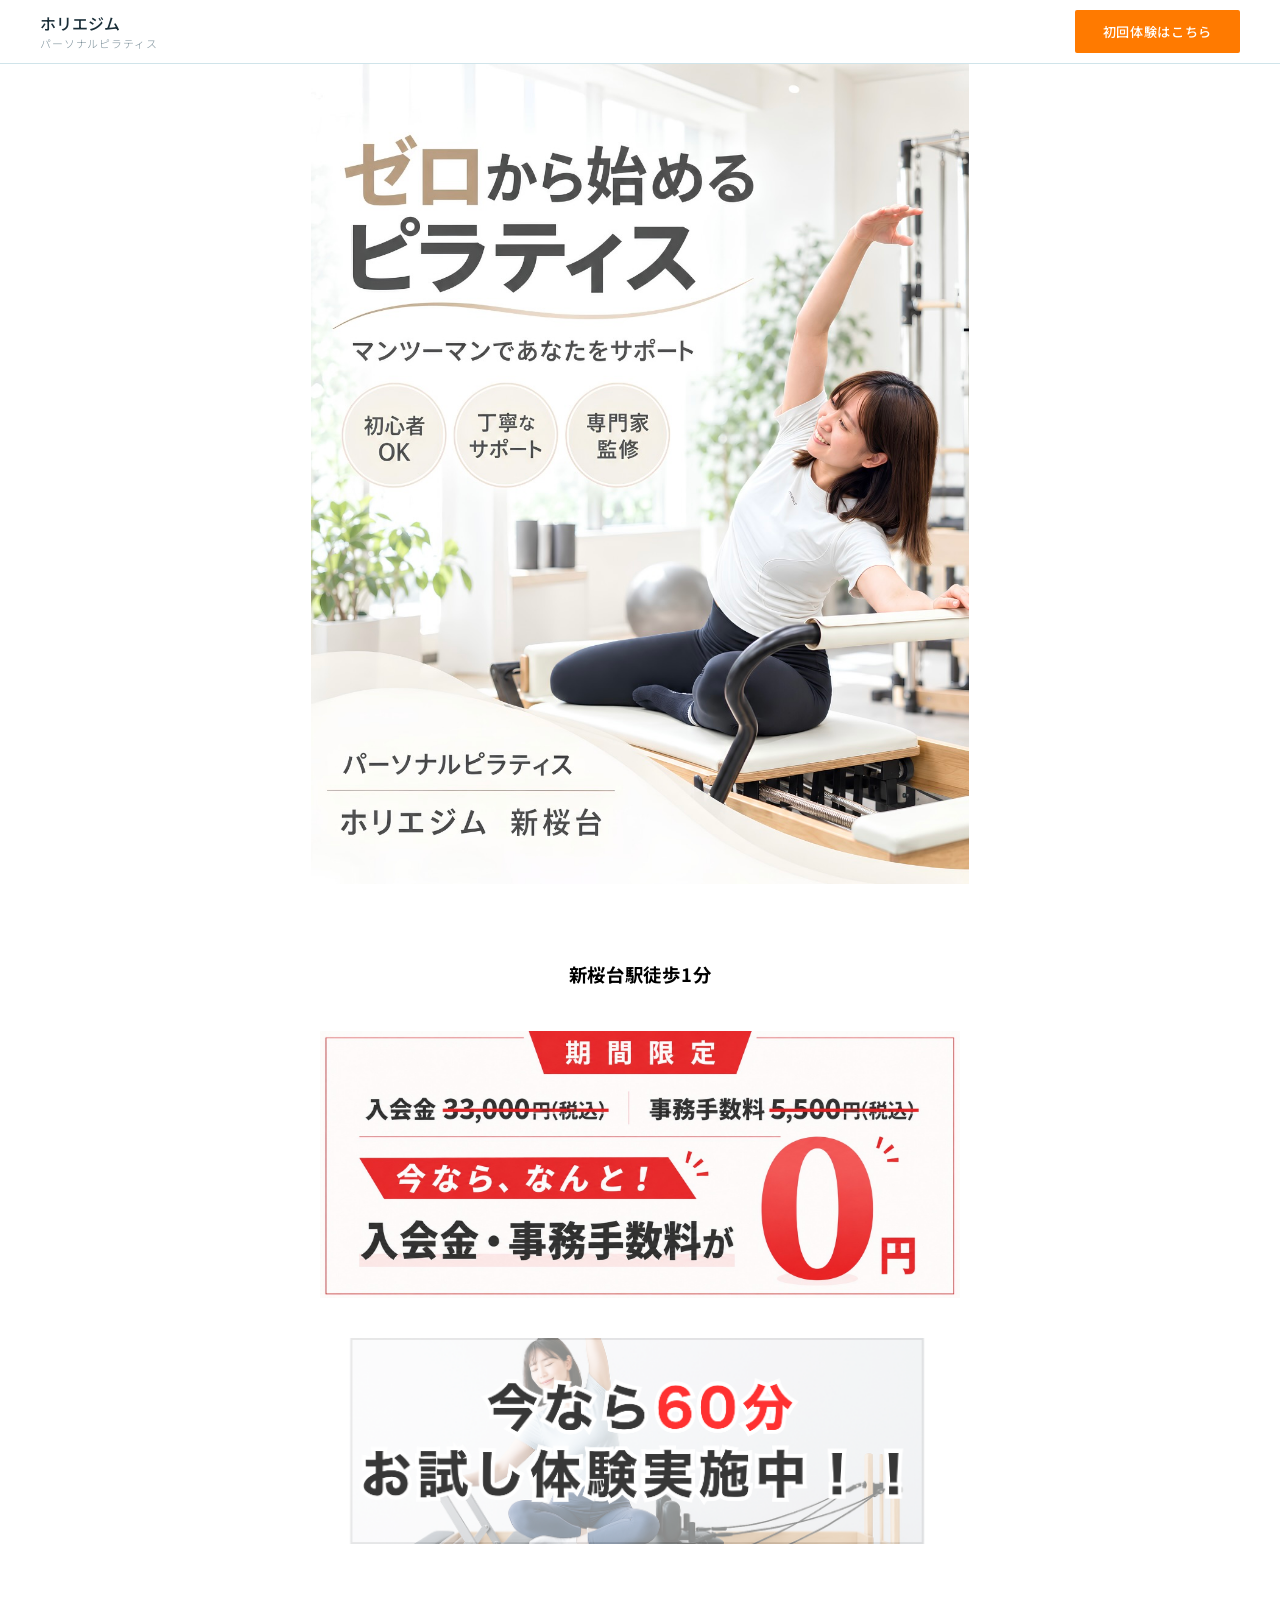
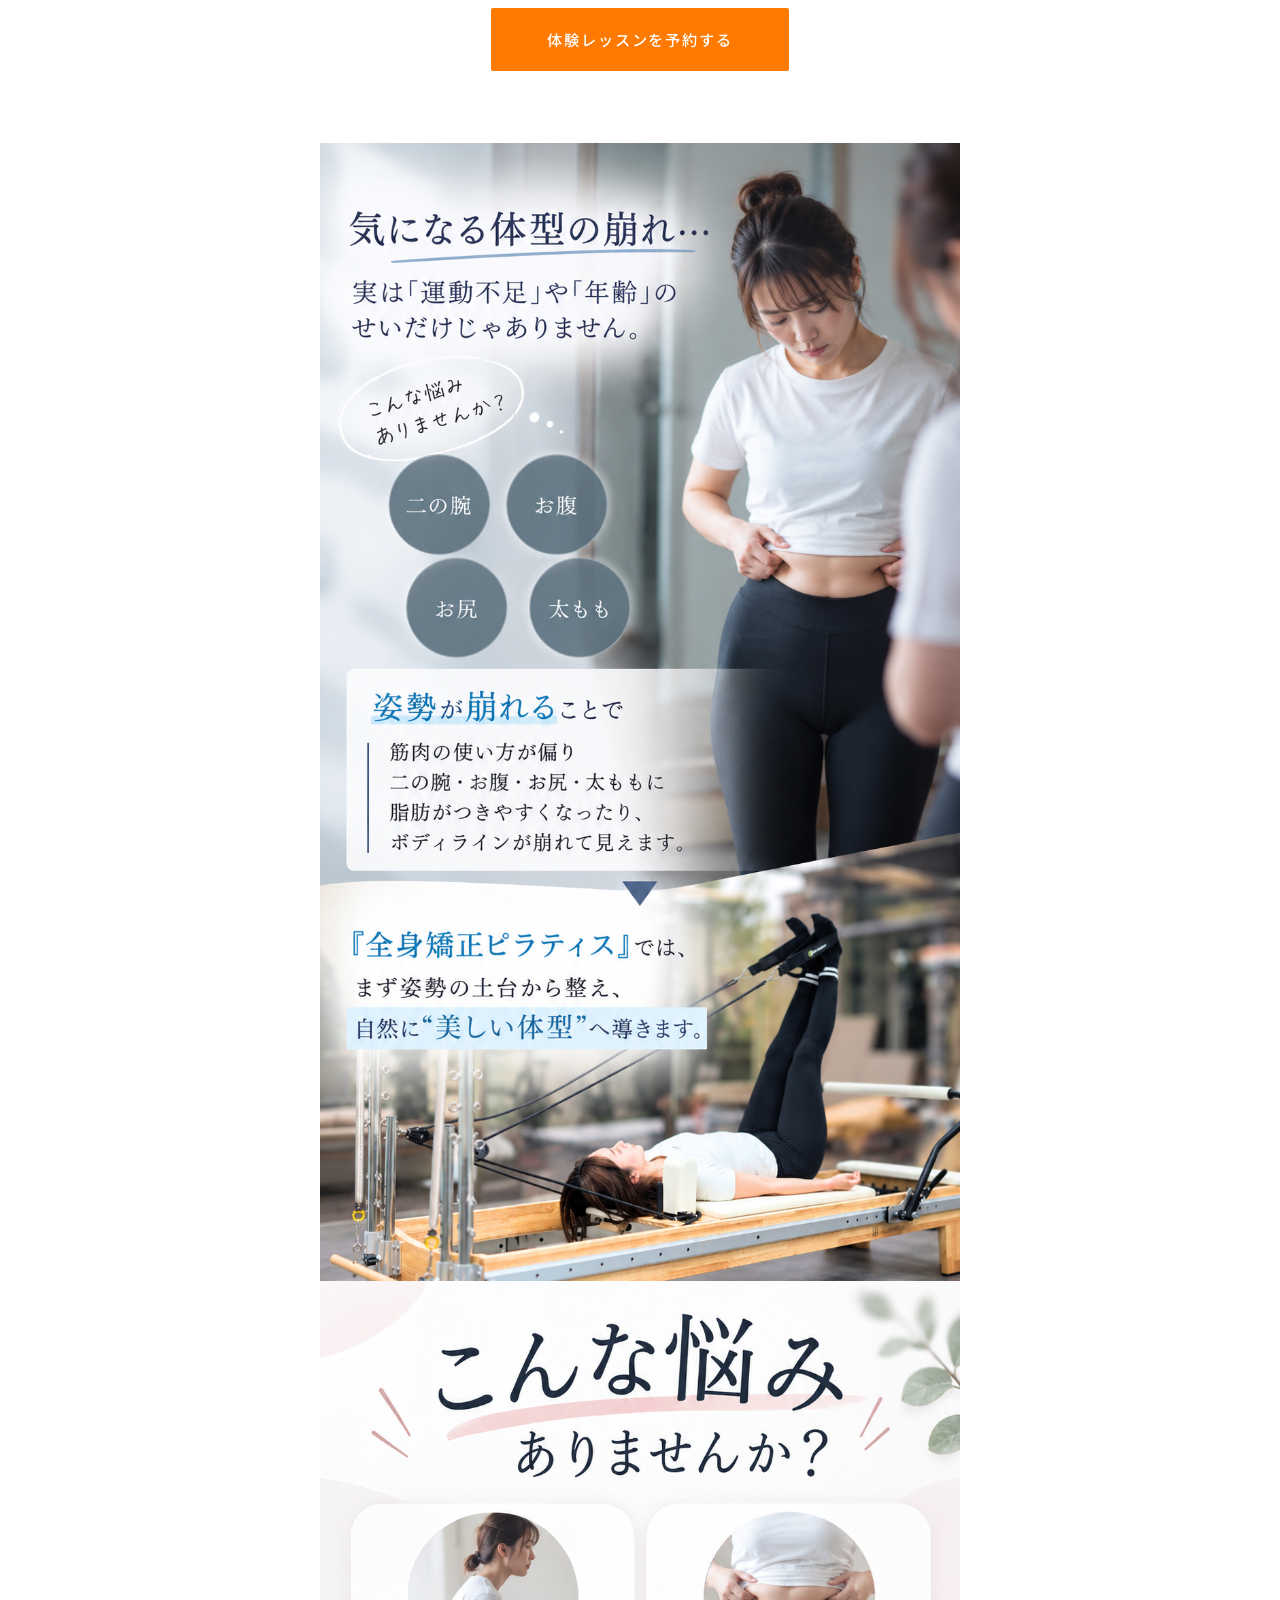
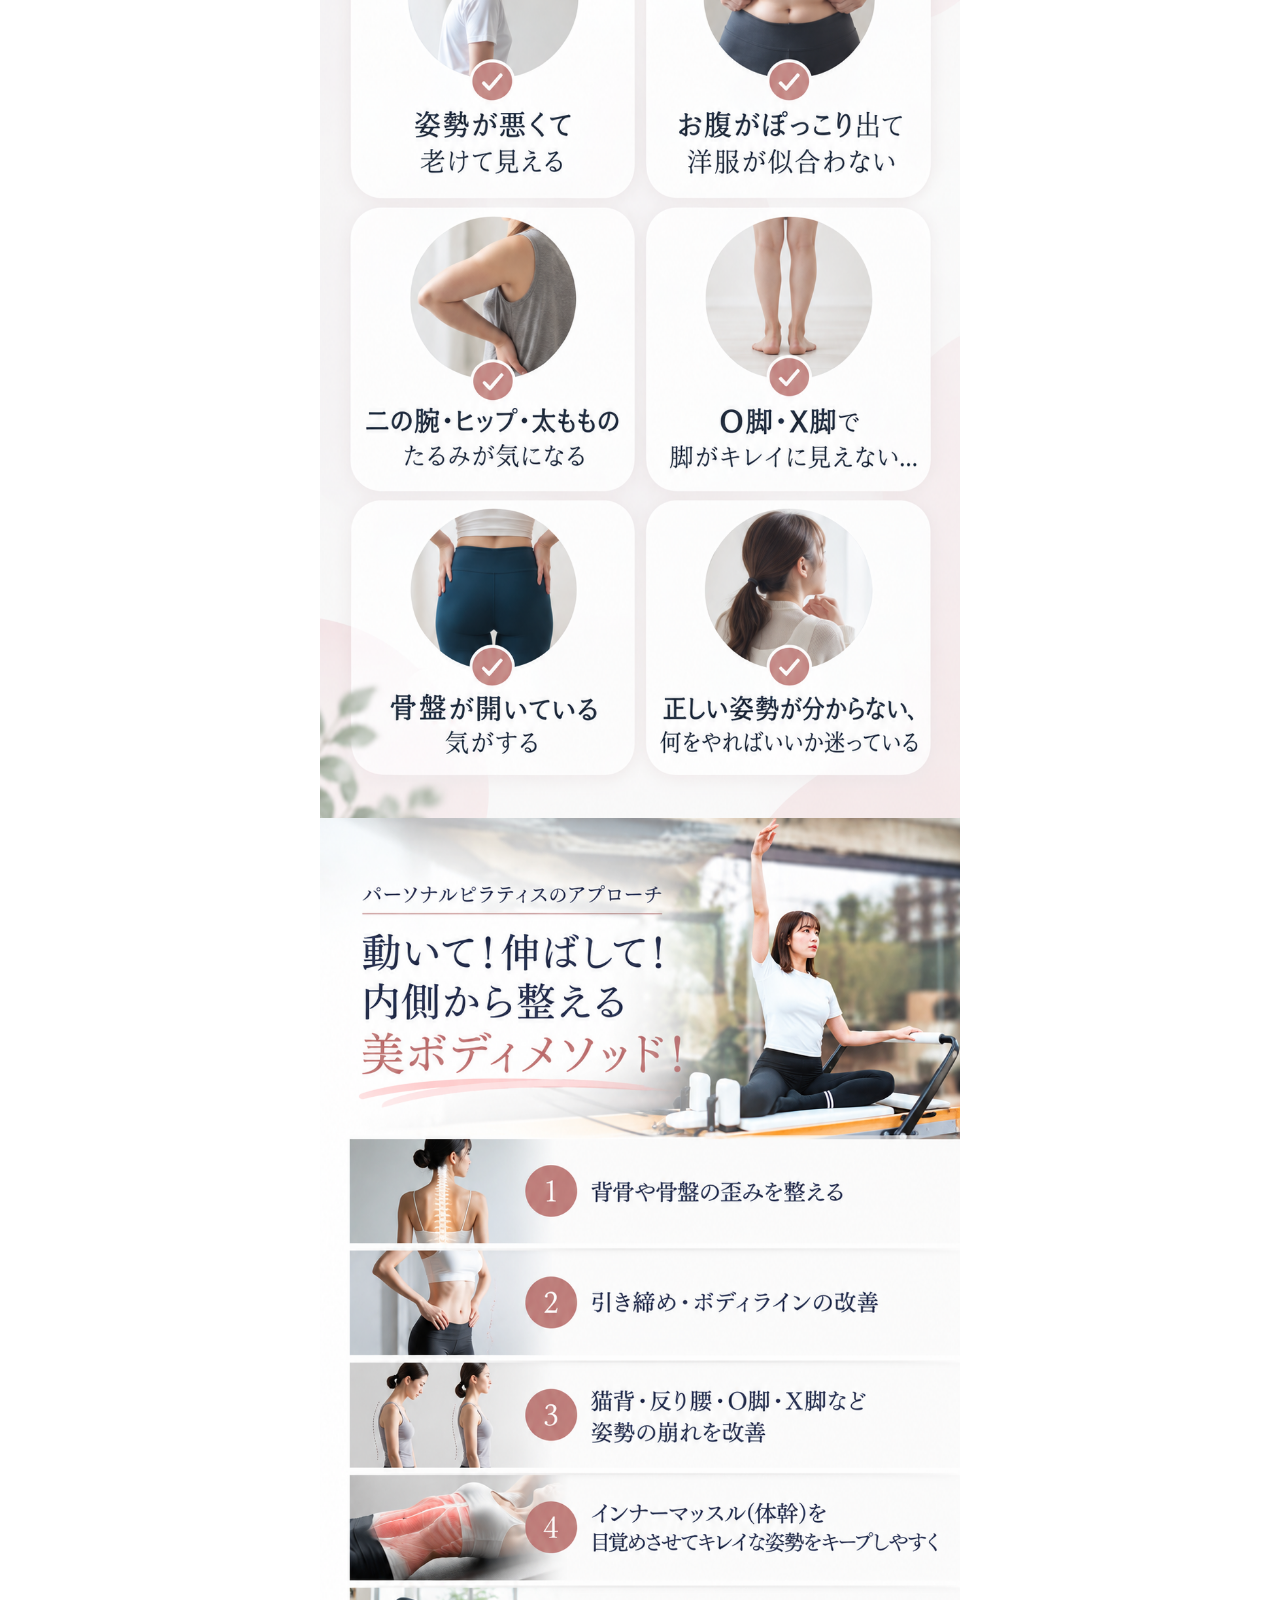
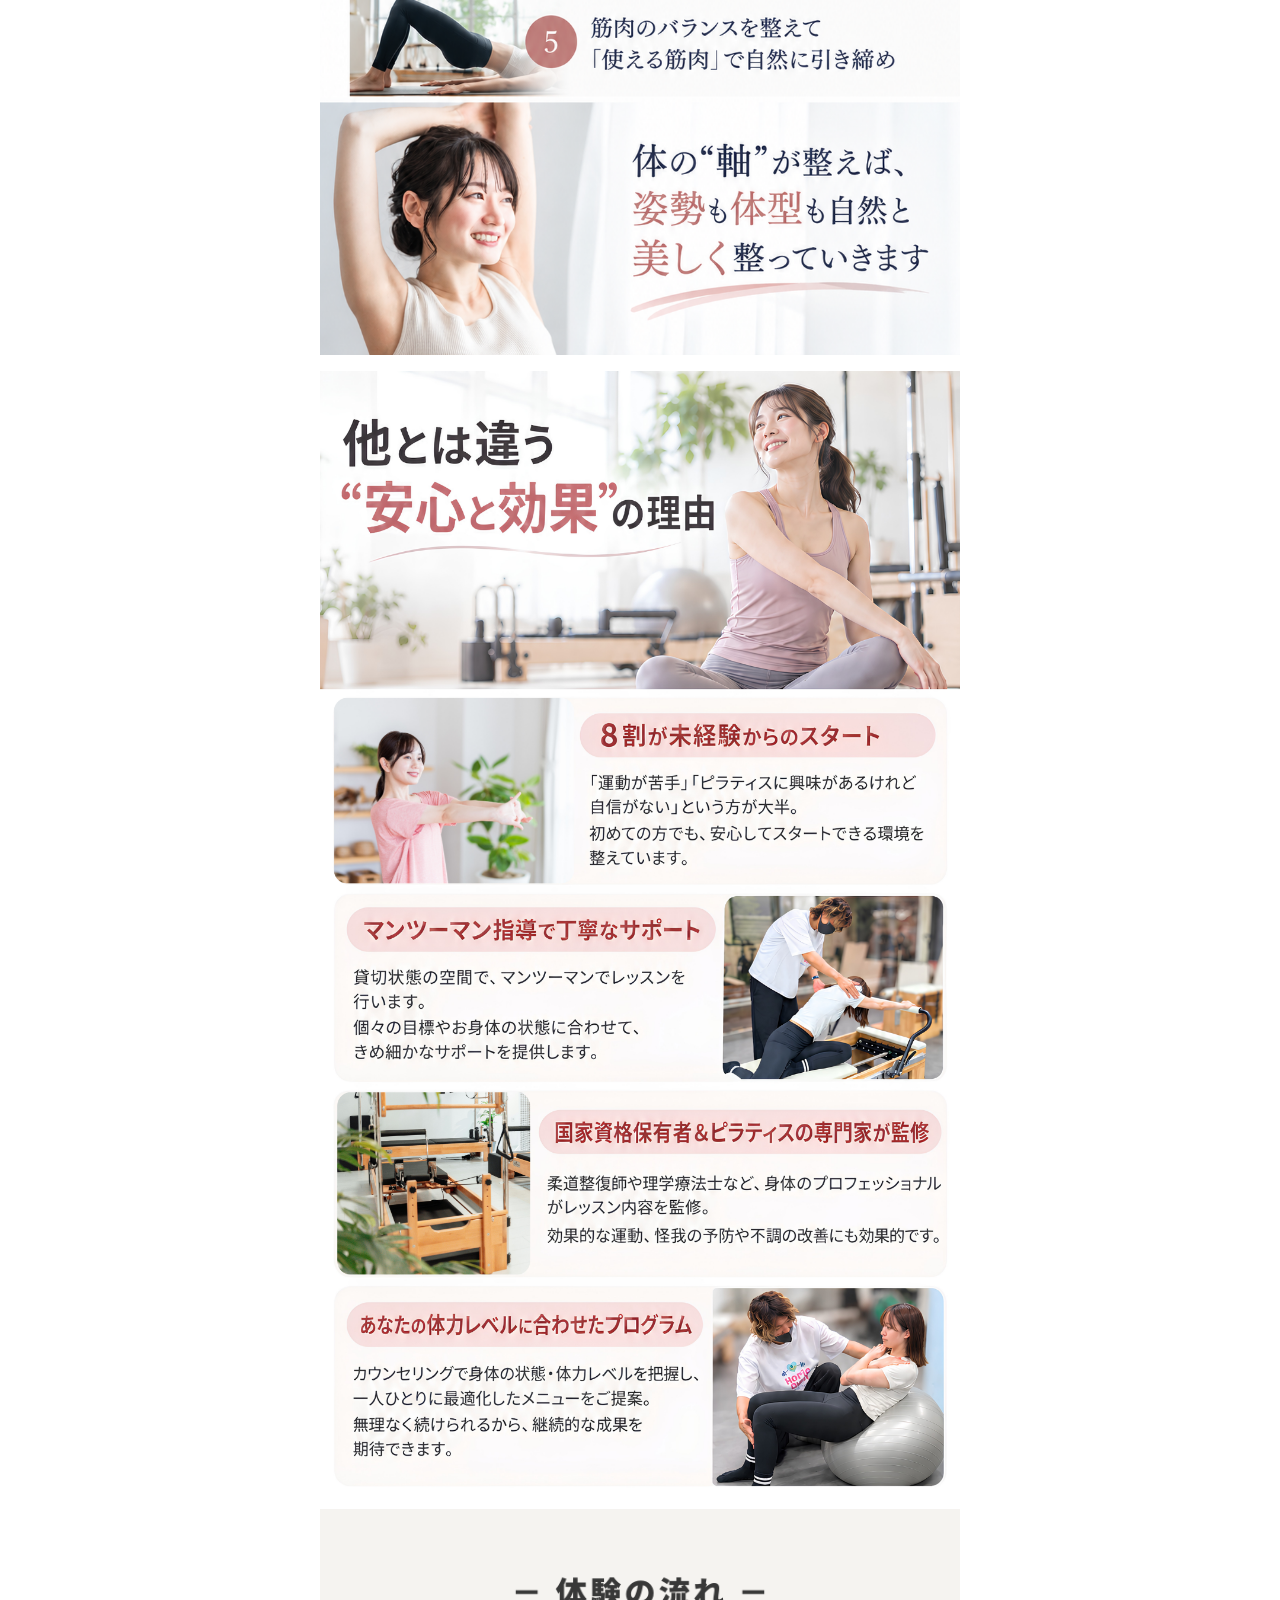
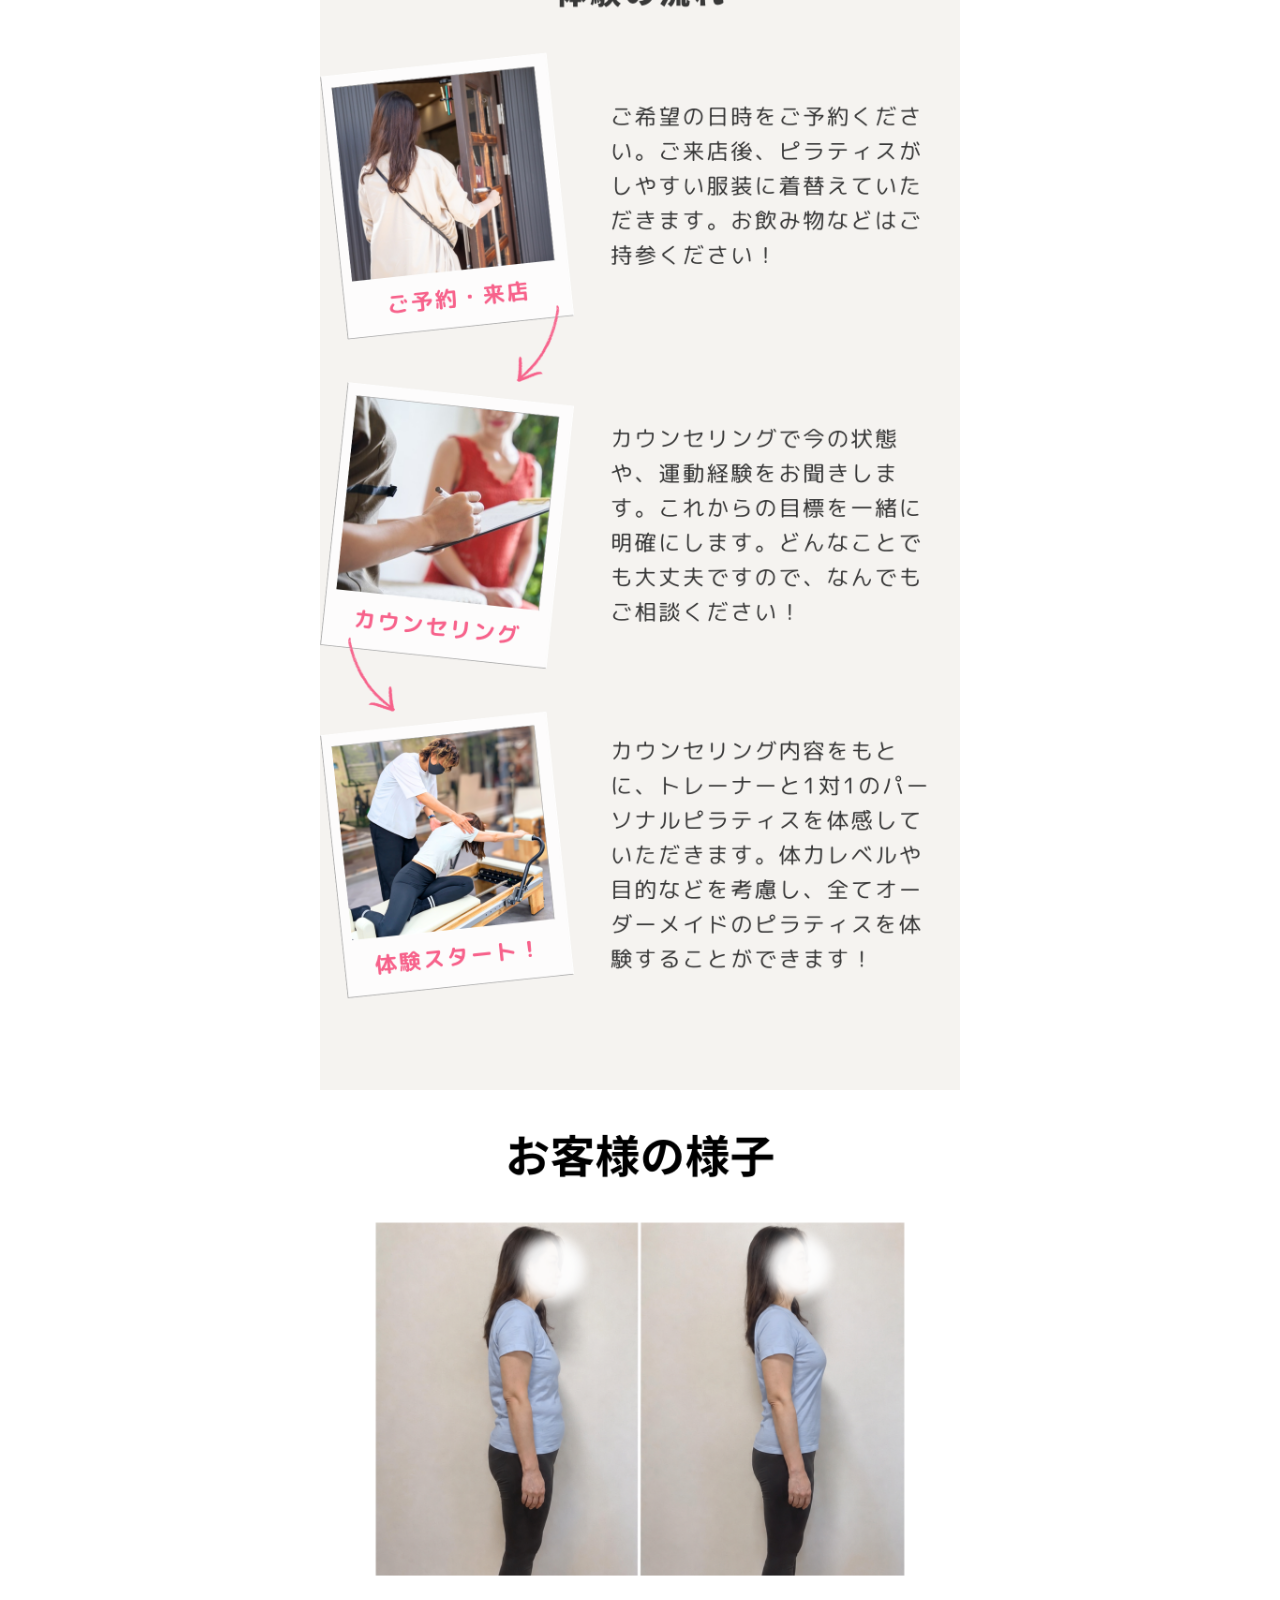
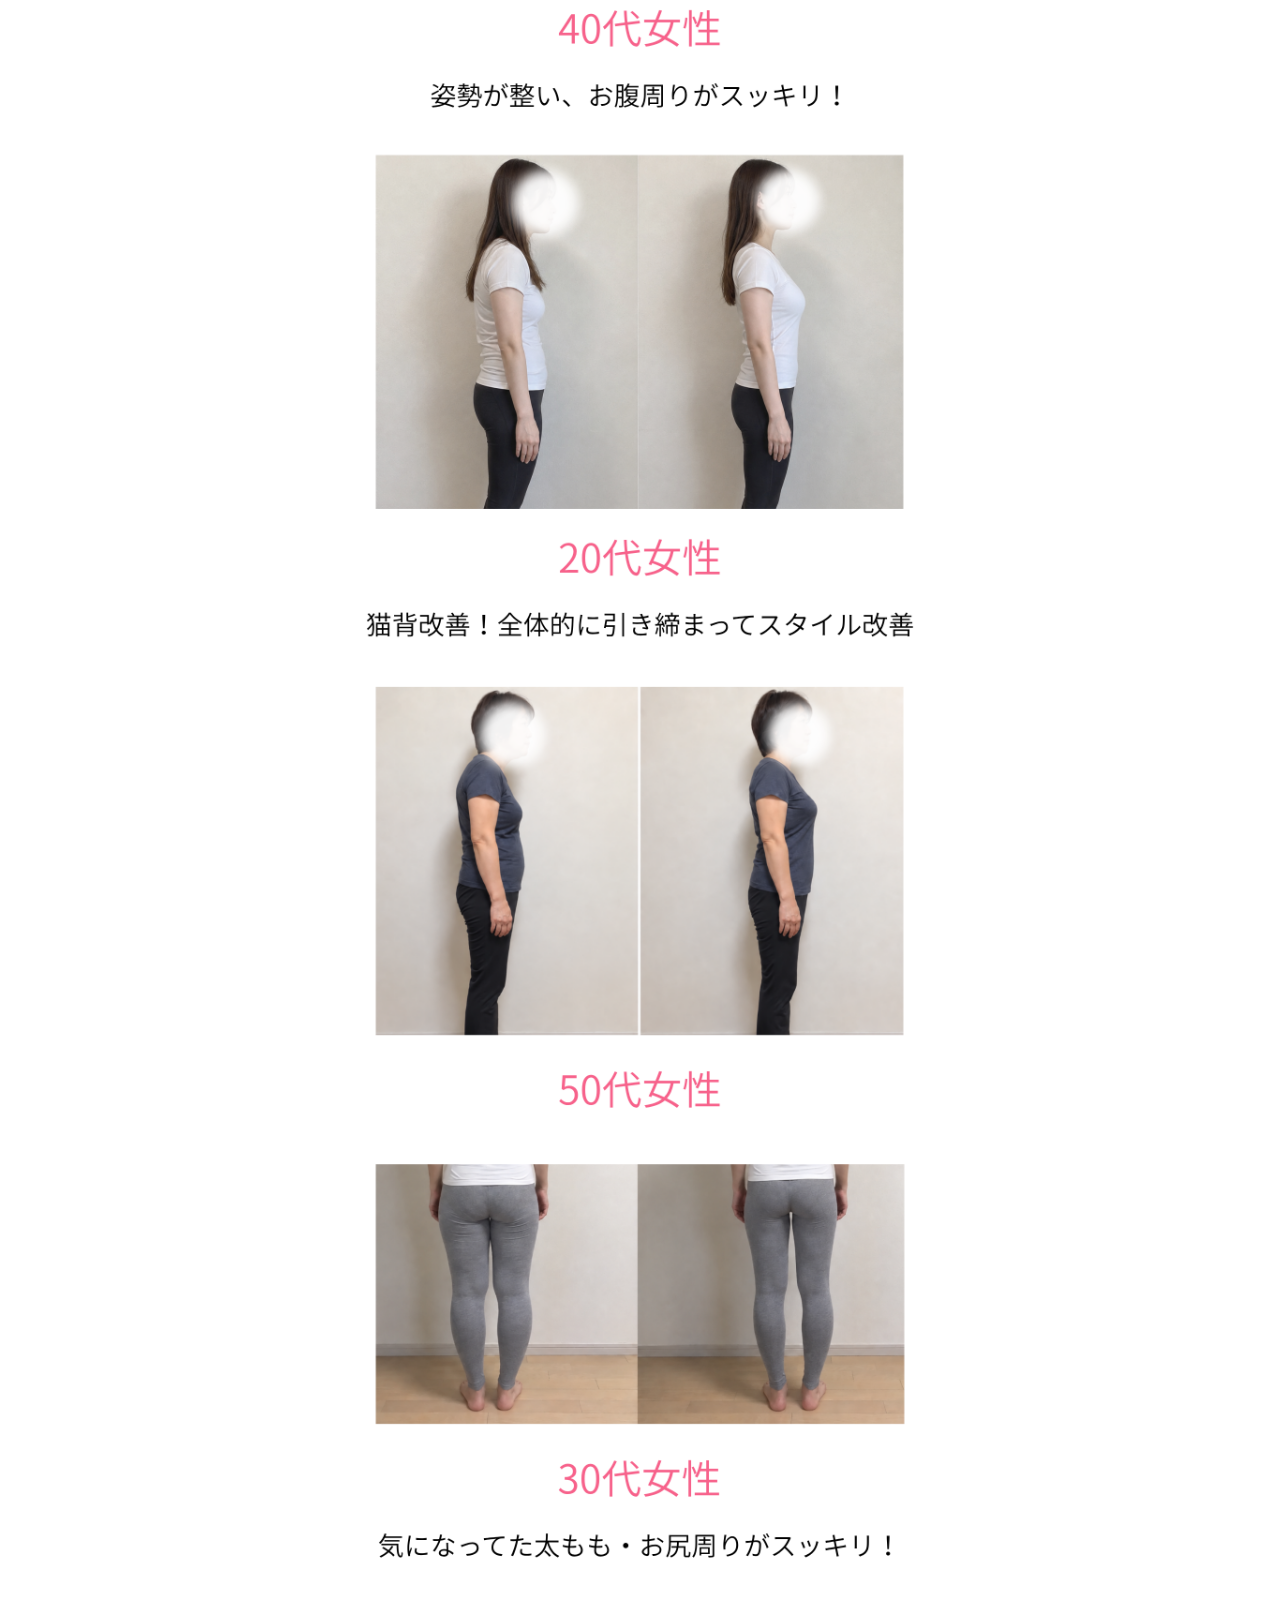
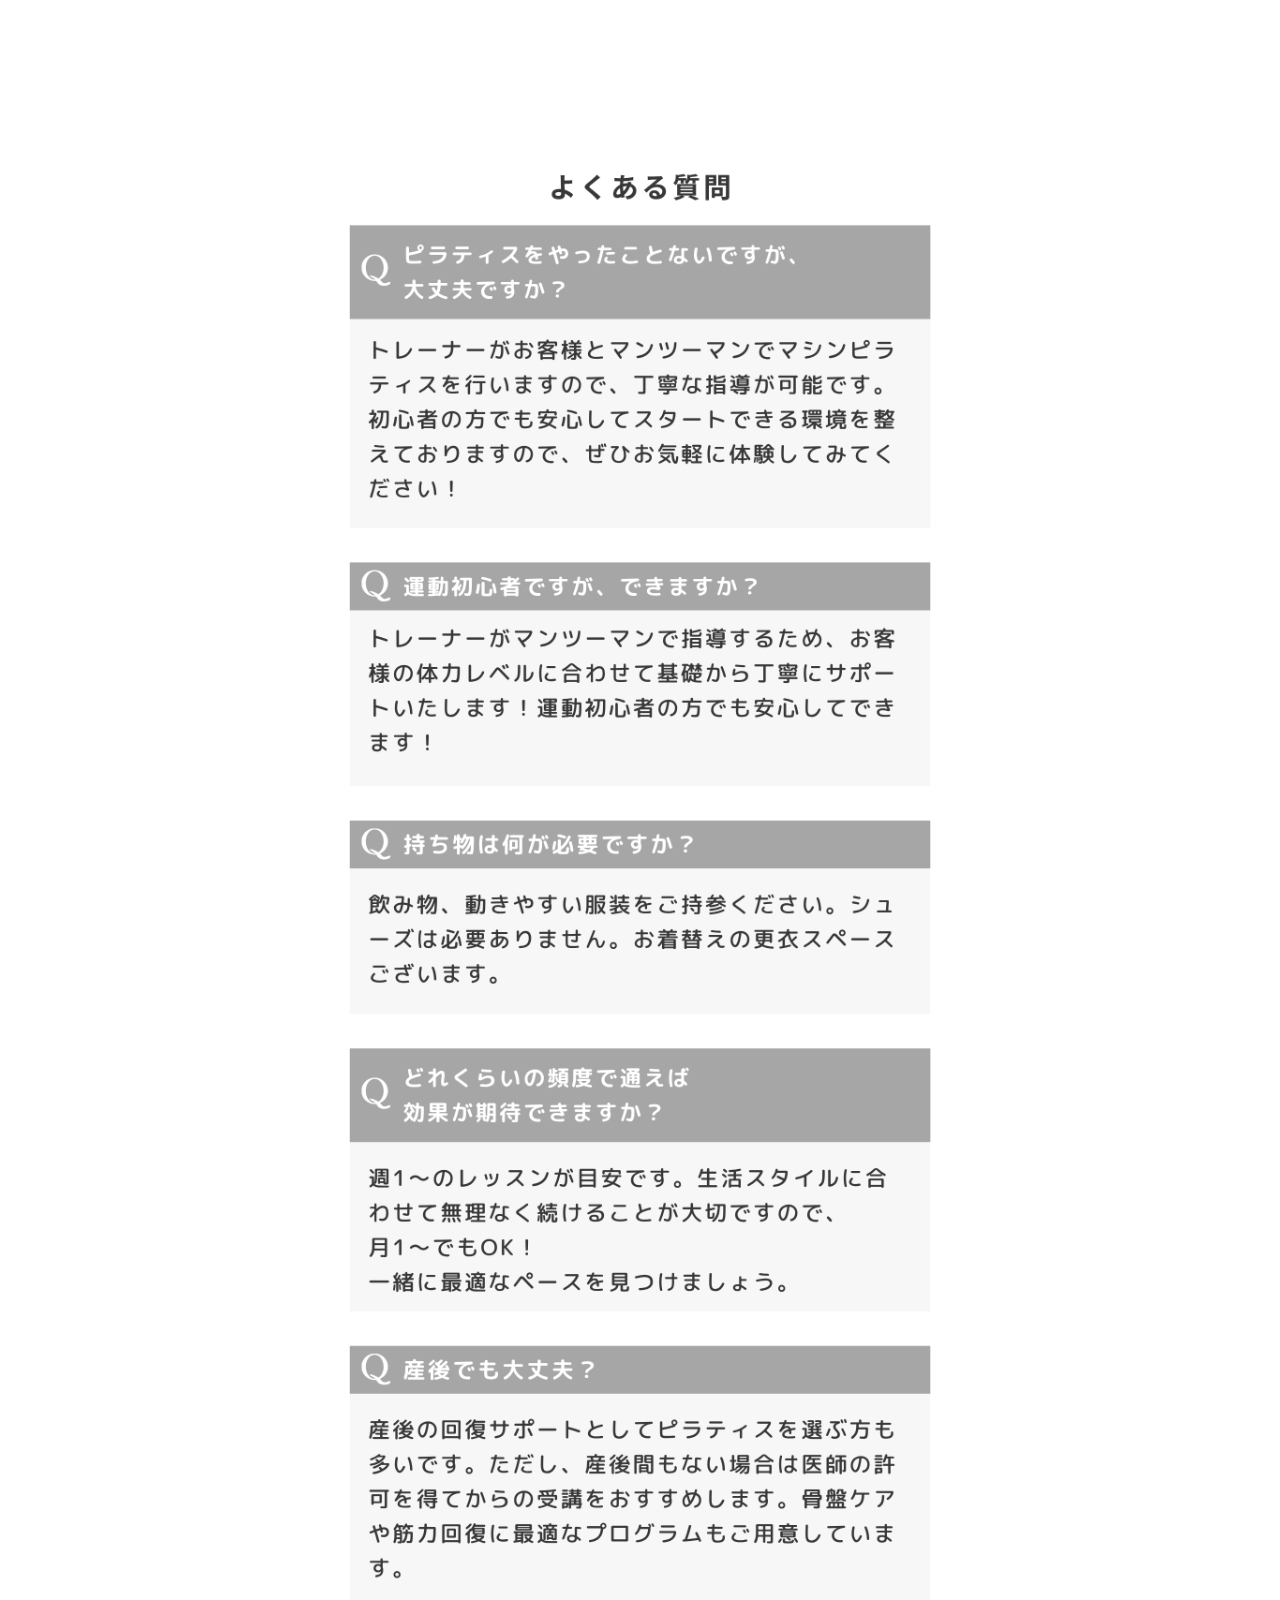
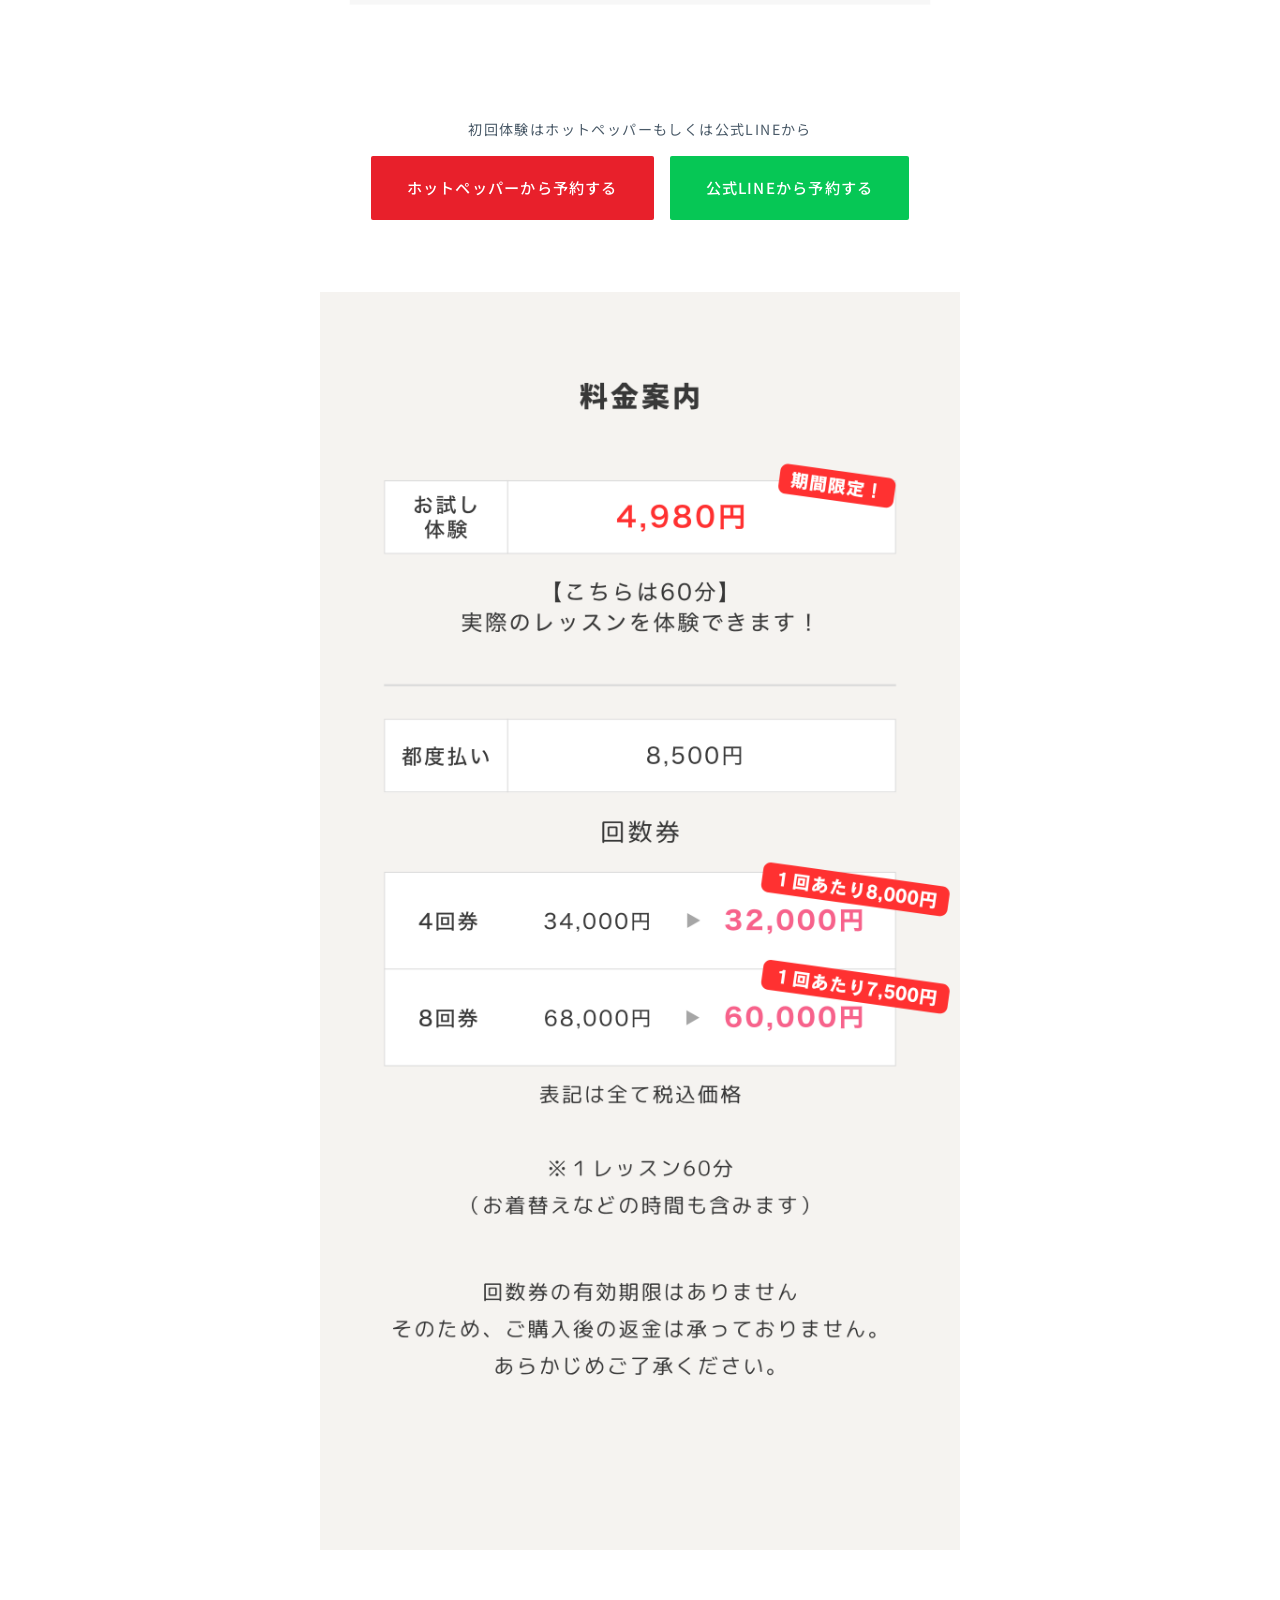
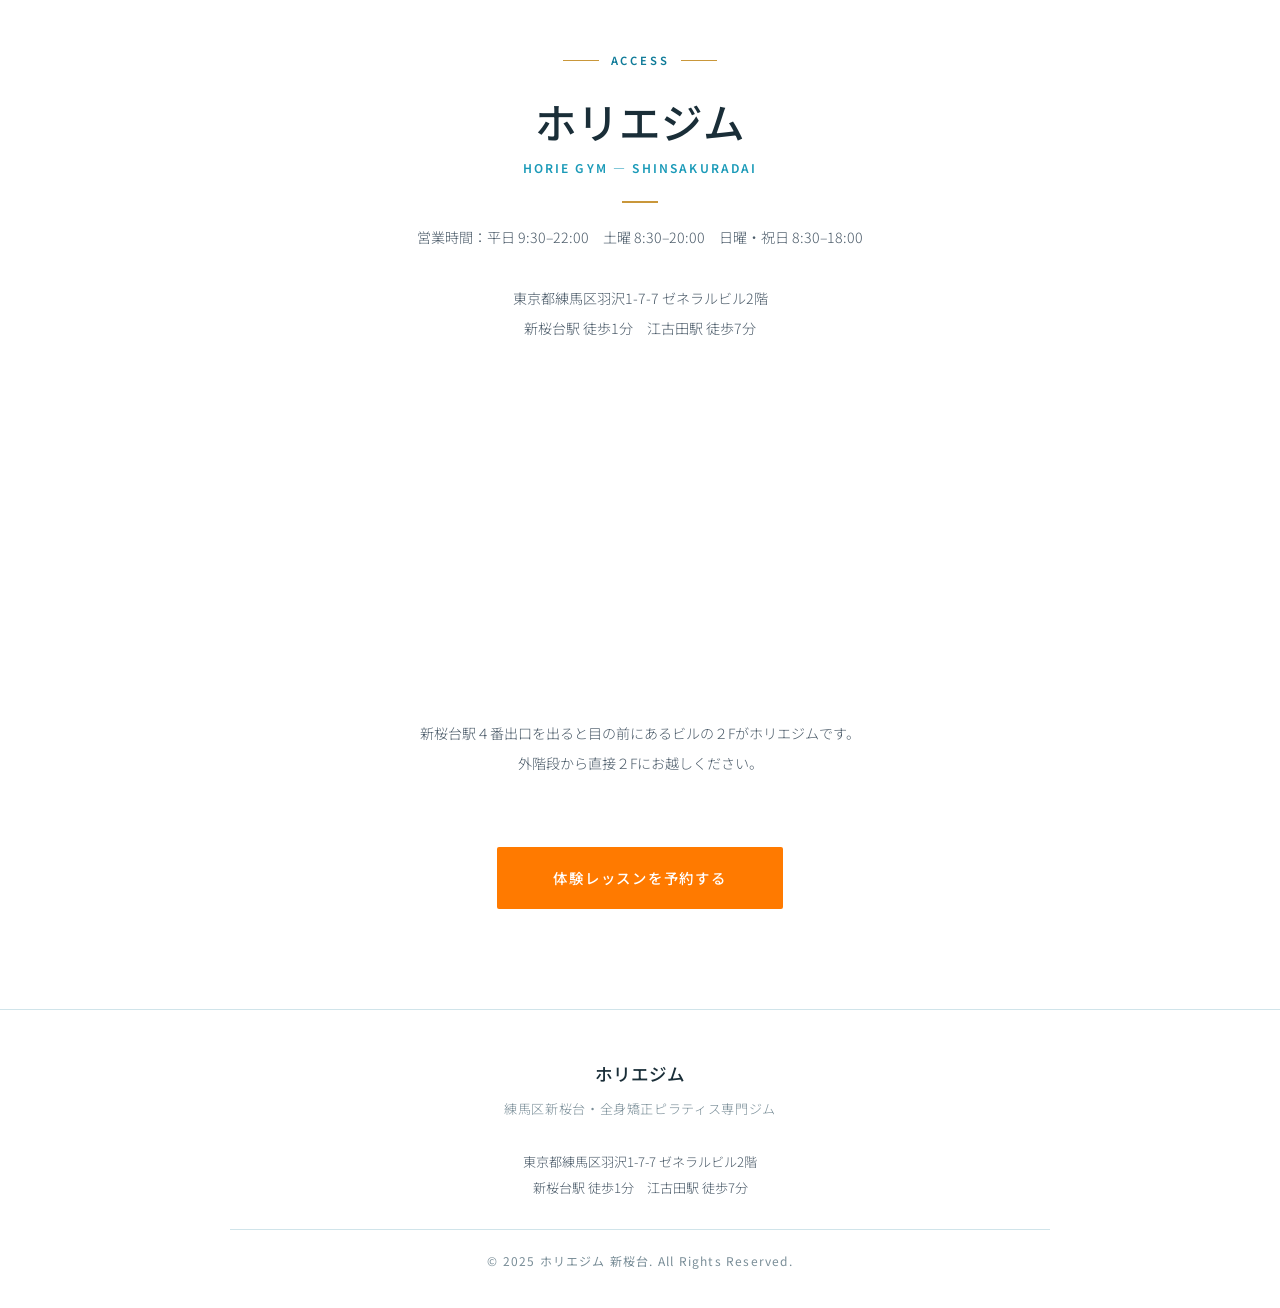
<file: index.html>
<!DOCTYPE html>
<html lang="ja">
<head>
  <meta charset="UTF-8">
  <meta name="viewport" content="width=device-width, initial-scale=1.0">
  <title>全身矯正ピラティス｜ホリエジム 新桜台｜初心者OK・専門家監修・新桜台駅徒歩1分</title>
  <meta name="description" content="ホリエジム新桜台の全身矯正ピラティス。姿勢・身体の使い方を整えながらしなやかで美しいボディラインへ。柔道整復師・理学療法士監修。初心者歓迎・完全マンツーマン。新桜台駅徒歩1分。">
  <meta name="keywords" content="全身矯正ピラティス,新桜台,練馬,ホリエジム,姿勢改善,ボディメイク,初心者,マンツーマン,パーソナルジム">
  <meta name="robots" content="index, follow">
  <meta name="author" content="ホリエジム 新桜台">
  <meta property="og:type" content="website">
  <meta property="og:title" content="全身矯正ピラティス｜ホリエジム 新桜台｜初心者OK・専門家監修">
  <meta property="og:description" content="姿勢・身体の使い方を整えながらしなやかで美しいボディラインへ。柔道整復師監修・完全マンツーマン・新桜台駅徒歩1分。">
  <meta property="og:locale" content="ja_JP">
  <meta property="og:site_name" content="ホリエジム 新桜台">
  <link rel="canonical" href="https://horie-gym-shinsakuradai.vercel.app/">

  <script type="application/ld+json">
  {
    "@context": "https://schema.org",
    "@graph": [
      {
        "@type": "SportsActivityLocation",
        "@id": "https://horie-gym-shinsakuradai.vercel.app/#business",
        "name": "ホリエジム 新桜台",
        "description": "全身矯正ピラティスで姿勢・身体の使い方を整えながらしなやかで美しいボディラインへ",
        "address": {
          "@type": "PostalAddress",
          "streetAddress": "羽沢1-7-7 ゼネラルビル2階",
          "addressLocality": "練馬区",
          "addressRegion": "東京都",
          "addressCountry": "JP"
        },
        "url": "https://horie-gym-shinsakuradai.vercel.app/",
        "priceRange": "¥¥"
      },
      {
        "@type": "FAQPage",
        "mainEntity": [
          {
            "@type": "Question",
            "name": "運動が苦手でも大丈夫ですか？",
            "acceptedAnswer": {
              "@type": "Answer",
              "text": "はい、当ジムにお越しの8割の方が、運動未経験やピラティス初挑戦からスタートしています。一つひとつ丁寧にサポートします。"
            }
          },
          {
            "@type": "Question",
            "name": "指導者の資格について教えてください。",
            "acceptedAnswer": {
              "@type": "Answer",
              "text": "柔道整復師・理学療法士など、国家資格を保有する身体の専門家がレッスン内容を監修しています。"
            }
          },
          {
            "@type": "Question",
            "name": "体験レッスンはどんな流れですか？",
            "acceptedAnswer": {
              "@type": "Answer",
              "text": "①カウンセリング②姿勢・身体チェック③体験レッスン④フィードバック⑤今後のご提案、の5ステップで丁寧に対応します。"
            }
          }
        ]
      }
    ]
  }
  </script>

  <link rel="preconnect" href="https://fonts.googleapis.com">
  <link rel="preconnect" href="https://fonts.gstatic.com" crossorigin>
  <link href="https://fonts.googleapis.com/css2?family=Noto+Sans+JP:wght@300;400;500;600&display=swap" rel="stylesheet">
  <link rel="stylesheet" href="style.css">
</head>

<body>

  <!-- ─── STICKY HEADER ─── -->
  <header class="sticky-header" id="stickyHeader" aria-label="メインナビゲーション">
    <div class="header-logo">
      ホリエジム
      <span>パーソナルピラティス</span>
    </div>
    <a href="#contact" class="header-cta">初回体験はこちら</a>
  </header>

  <!-- ─── HERO ─── -->
  <section class="hero" role="banner">
    <img class="hero-img" src="images/hero-main.jpeg" alt="ホリエジム 新桜台 パーソナルピラティス" width="1080" height="1343">
    <svg class="hero-wave" viewBox="0 0 1440 70" xmlns="http://www.w3.org/2000/svg" preserveAspectRatio="none">
      <path d="M0,40 C240,8 480,65 720,36 C960,8 1200,62 1440,38 L1440,70 L0,70 Z" fill="#ffffff"/>
    </svg>
  </section>

  <!-- ─── ACCESS HIGHLIGHT ─── -->
  <p class="access-highlight">新桜台駅徒歩1分</p>

  <!-- ─── CAMPAIGN BANNER ─── -->
  <div class="campaign-banner-wrap campaign-banner-wrap--spaced">
    <img src="images/campaign-banner.png" alt="期間限定 入会金・事務手数料が0円" class="campaign-banner-img">
  </div>

  <!-- ─── TRIAL BANNER ─── -->
  <div class="campaign-banner-wrap campaign-banner-wrap--spaced">
    <img src="images/cbcb.png" alt="今なら60分お試し体験実施中" class="campaign-banner-img">
  </div>

  <!-- ─── HERO CTA ─── -->
  <div class="hero-cta-wrap">
    <a href="#contact" class="hero-btn">体験レッスンを予約する</a>
  </div>

  <!-- ─── BODY CONCERN BANNER ─── -->
  <div class="campaign-banner-wrap">
    <img src="images/ChatGPT Image 2026年9月16日 16_50_21.png" alt="気になる体型の崩れ、全身矯正ピラティスで美しい体型へ" class="campaign-banner-img">
  </div>

  <!-- ─── WORRY BANNER ─── -->
  <div class="campaign-banner-wrap">
    <img src="images/ChatGPT Image 2026年9月16日 17_00_32.png" alt="こんな悩みありませんか？姿勢・お腹・二の腕・ヒップ・太もも・O脚X脚・骨盤の開きの悩み" class="campaign-banner-img">
  </div>

  <!-- ─── METHOD BANNER ─── -->
  <div class="campaign-banner-wrap">
    <img src="images/ChatGPT Image 2026年9月16日 17_15_48.png" alt="動いて！伸ばして！内側から整える美ボディメソッド" class="campaign-banner-img">
  </div>

  <!-- ─── REASON BANNER ─── -->
  <div class="campaign-banner-wrap campaign-banner-wrap--gap-top">
    <img src="images/名称未設定のデザイン.png" alt="他とは違う安心と効果の理由" class="campaign-banner-img">
  </div>

  <!-- ─── FLOW BANNER ─── -->
  <div class="campaign-banner-wrap">
    <img src="images/体験の流れ.png" alt="体験の流れ：ご予約・来店、カウンセリング、体験スタート" class="campaign-banner-img">
  </div>

  <!-- ─── CUSTOMER RESULTS BANNER ─── -->
  <div class="campaign-banner-wrap">
    <img src="images/ピラティス　LP.png" alt="お客様の様子：40代・20代・50代・30代女性のビフォーアフター" class="campaign-banner-img">
  </div>

  <!-- ─── FAQ BANNER ─── -->
  <div class="campaign-banner-wrap">
    <img src="images/よくある質問.png" alt="よくある質問" class="campaign-banner-img">
  </div>

  <!-- ─── FAQ CTA ─── -->
  <div class="hero-cta-wrap" id="contact">
    <p class="cta-subtitle-light">初回体験はホットペッパーもしくは公式LINEから</p>
    <div class="cta-btn-wrap">
      <a href="https://beauty.hotpepper.jp/kr/slnH000816460/" class="btn-hotpepper" target="_blank" rel="noopener noreferrer">
        ホットペッパーから予約する
      </a>
      <a href="https://lin.ee/WqKKtNn" class="btn-line" target="_blank" rel="noopener noreferrer">
        公式LINEから予約する
      </a>
    </div>
  </div>

  <!-- ─── PRICING BANNER ─── -->
  <div class="campaign-banner-wrap">
    <img src="images/っっx.png" alt="料金案内：お試し体験4,980円、都度払い8,500円、回数券4回券・8回券" class="campaign-banner-img">
  </div>

  <!-- ─── ACCESS ─── -->
  <section class="info-section" aria-label="アクセス情報">
    <div class="info-inner">
      <div class="reveal">
        <p class="section-eyebrow section-eyebrow-center">Access</p>
        <h2 class="section-title" style="text-align:center;">
          ホリエジム
          <span style="display:block;font-family:'Noto Sans JP',sans-serif;font-size:0.75rem;letter-spacing:0.18em;color:var(--lagoon);margin-top:6px;font-weight:600;">
            HORIE GYM — SHINSAKURADAI
          </span>
        </h2>
        <div class="info-rule"></div>
        <p class="info-detail">
          営業時間：平日 9:30–22:00　土曜 8:30–20:00　日曜・祝日 8:30–18:00
        </p>
        <p class="info-detail">
          東京都練馬区羽沢1-7-7 ゼネラルビル2階<br>
          新桜台駅 徒歩1分　江古田駅 徒歩7分
        </p>
        <iframe
          class="info-map"
          src="https://maps.google.com/maps?q=東京都練馬区羽沢1丁目7-7&z=17&iwloc=near&output=embed"
          allowfullscreen=""
          loading="eager"
          referrerpolicy="no-referrer-when-downgrade"
          title="ホリエジム アクセスマップ"
          aria-label="ホリエジム 新桜台 Googleマップ"></iframe>
        <p class="info-detail" style="margin-top:20px;">
          新桜台駅４番出口を出ると目の前にあるビルの２Fがホリエジムです。<br>
          外階段から直接２Fにお越しください。
        </p>
        <a href="#contact" class="btn-primary" style="margin-top:36px;display:inline-block;">
          体験レッスンを予約する
        </a>
      </div>
    </div>
  </section>

  <!-- ─── FOOTER ─── -->
  <footer role="contentinfo">
    <svg class="footer-wave-deco" viewBox="0 0 1440 80" xmlns="http://www.w3.org/2000/svg" preserveAspectRatio="none">
      <path d="M0,40 C360,80 720,0 1080,40 C1260,60 1380,20 1440,40 L1440,0 L0,0 Z" fill="white"/>
    </svg>
    <div class="footer-inner">
      <p class="footer-logo">ホリエジム</p>
      <p class="footer-tagline">練馬区新桜台・全身矯正ピラティス専門ジム</p>
      <p class="footer-info">
        東京都練馬区羽沢1-7-7 ゼネラルビル2階<br>
        新桜台駅 徒歩1分　江古田駅 徒歩7分
      </p>
      <p class="footer-copy">© 2025 ホリエジム 新桜台. All Rights Reserved.</p>
    </div>
  </footer>

  <script src="main.js" defer></script>

</body>
</html>
</file>
<file: style.css>
*, *::before, *::after { margin: 0; padding: 0; box-sizing: border-box; }
html { scroll-behavior: smooth; }

:root {
  --deep:       #0a3d52;
  --ocean:      #0e7a98;
  --lagoon:     #1a9ab8;
  --ocean-pale: #e4f6fb;
  --coral:      #d4613c;
  --coral-dark: #b04a28;
  --orange-bright:      #ff7a00;
  --orange-bright-dark: #e56800;
  --cream:      #fffef8;
  --sand:       #fdf2d8;
  --warm-gold:  #c9973a;
  --white:      #ffffff;
  --text:       #1a2e38;
  --text-mid:   #4a5a68;
  --text-light: #7a8e98;
  --border:     #d0e4ea;
}

body {
  font-family: 'Noto Sans JP', sans-serif;
  background: var(--white);
  color: var(--text);
  overflow-x: hidden;
  line-height: 1.8;
}

img { display: block; max-width: 100%; }
a { text-decoration: none; }

/* ─── STICKY HEADER ─── */
.sticky-header {
  position: fixed;
  top: 0; left: 0; right: 0;
  z-index: 100;
  padding: 0 40px;
  height: 64px;
  display: flex;
  justify-content: space-between;
  align-items: center;
  background: var(--white);
  border-bottom: 1px solid var(--border);
  transition: box-shadow 0.3s ease;
}
.sticky-header.scrolled {
  box-shadow: 0 2px 20px rgba(10,61,82,0.12);
}
.header-logo {
  font-family: 'Noto Sans JP', sans-serif;
  font-size: 1rem;
  font-weight: 500;
  color: var(--text);
  line-height: 1.5;
}
.header-logo span {
  display: block;
  font-family: 'Noto Sans JP', sans-serif;
  font-size: 0.68rem;
  font-weight: 300;
  color: var(--text-light);
  letter-spacing: 0.08em;
}
.header-cta {
  background: var(--orange-bright);
  color: var(--white);
  font-family: 'Noto Sans JP', sans-serif;
  font-size: 0.82rem;
  font-weight: 500;
  padding: 10px 28px;
  border-radius: 2px;
  letter-spacing: 0.05em;
  transition: background 0.2s ease, transform 0.2s ease;
}
.header-cta:hover {
  background: var(--orange-bright-dark);
  transform: translateY(-1px);
}

/* ─── HERO ─── */
.hero {
  padding: 64px 0 70px;
  position: relative;
  overflow: hidden;
  background: var(--white);
}
.hero-img {
  display: block;
  width: 100%;
  height: auto;
}
@media (min-width: 700px) {
  .hero-img {
    width: auto;
    max-width: 100%;
    height: calc(100vh - 64px);
    max-height: 820px;
    margin: 0 auto;
    object-fit: contain;
  }
}
.hero-cta-wrap {
  display: flex;
  flex-direction: column;
  align-items: center;
  gap: 14px;
  padding: 44px 24px 72px;
  position: relative;
  z-index: 1;
  background: var(--white);
}
.hero-btn {
  display: inline-block;
  background: var(--orange-bright);
  color: var(--white);
  font-family: 'Noto Sans JP', sans-serif;
  font-size: 0.95rem;
  font-weight: 500;
  letter-spacing: 0.12em;
  padding: 18px 56px;
  border-radius: 2px;
  transition: background 0.2s ease, transform 0.2s ease;
}
.hero-btn:hover {
  background: var(--orange-bright-dark);
  transform: translateY(-2px);
}
.hero-wave {
  position: absolute;
  bottom: -1px; left: 0; right: 0;
  height: 70px;
  display: block;
  pointer-events: none;
}
@keyframes fadeUp {
  from { opacity: 1; transform: translateY(0); }
  to   { opacity: 1; transform: translateY(0); }
}

/* ─── SECTIONS ─── */
section { padding: 100px 24px; }
.section-inner { max-width: 820px; margin: 0 auto; }

.section-eyebrow {
  font-family: 'Noto Sans JP', sans-serif;
  font-size: 0.7rem;
  letter-spacing: 0.25em;
  color: var(--ocean);
  text-transform: uppercase;
  font-weight: 600;
  margin-bottom: 20px;
  display: flex;
  align-items: center;
  gap: 12px;
}
.section-eyebrow::after {
  content: '';
  flex: 1;
  max-width: 36px;
  height: 1px;
  background: var(--warm-gold);
}
.section-eyebrow-center {
  justify-content: center;
}
.section-eyebrow-center::before {
  content: '';
  width: 36px;
  height: 1px;
  background: var(--warm-gold);
}
.section-title {
  font-family: 'Noto Sans JP', sans-serif;
  font-size: clamp(1.8rem, 4.5vw, 2.6rem);
  font-weight: 500;
  color: var(--text);
  line-height: 1.5;
  margin-bottom: 24px;
}
.section-lead {
  font-family: 'Noto Sans JP', sans-serif;
  font-size: clamp(0.95rem, 2vw, 1.05rem);
  color: var(--text-mid);
  line-height: 2.2;
  font-weight: 300;
}
.section-rule {
  width: 36px;
  height: 2px;
  background: linear-gradient(90deg, var(--lagoon), var(--warm-gold));
  margin-bottom: 20px;
}

/* ─── REVEAL ANIMATION (disabled) ─── */
.reveal, .reveal.visible {
  opacity: 1;
  transform: none;
}
.reveal-delay-1, .reveal-delay-2, .reveal-delay-3, .reveal-delay-4 { transition-delay: 0s; }

/* ─── BUTTONS ─── */
.btn-primary {
  display: inline-block;
  background: var(--orange-bright);
  color: var(--white);
  font-family: 'Noto Sans JP', sans-serif;
  font-size: 0.9rem;
  font-weight: 500;
  letter-spacing: 0.12em;
  padding: 18px 56px;
  border-radius: 2px;
  transition: background 0.2s ease, transform 0.2s ease;
}
.btn-primary:hover { background: var(--orange-bright-dark); transform: translateY(-2px); }

/* ─── IMAGE WRAP ─── */
.img-wrap {
  width: 100%;
  overflow: hidden;
  background: linear-gradient(135deg, var(--ocean-pale), #cce9f2);
  border-radius: 10px;
}
.img-wrap img {
  width: 100%; height: auto;
  transition: transform 0.5s ease;
}
.img-wrap:hover img { transform: scale(1.02); }

/* ─── CARD ─── */
.card {
  background: var(--white);
  padding: 36px 32px;
  position: relative;
  overflow: hidden;
  border: 1px solid var(--border);
}
.card::before {
  content: '';
  position: absolute;
  top: 0; left: 0; right: 0;
  height: 3px;
  background: linear-gradient(90deg, var(--lagoon), var(--coral));
}

/* ─── QUOTE BLOCK ─── */
.quote-block {
  border-left: 3px solid var(--warm-gold);
  background: rgba(253,242,216,0.7);
  padding: 36px 40px;
  font-family: 'Noto Sans JP', sans-serif;
  font-weight: 300;
  line-height: 2.3;
  color: var(--text-mid);
  font-size: 0.95rem;
}

/* ─── INTRO SECTION ─── */
.intro-section { background: var(--white); }
.intro-photo-wrap {
  margin: 36px 0;
  border-radius: 10px;
  overflow: hidden;
  background: linear-gradient(135deg, var(--ocean-pale), #cce9f2);
}
.intro-photo-wrap img {
  width: 100%; height: auto;
  border-radius: 10px;
}
.intro-pain-list {
  list-style: none;
  display: grid;
  grid-template-columns: repeat(5, 1fr);
  gap: 12px;
  margin: 28px 0;
}
.intro-pain-item {
  display: flex;
  flex-direction: column;
  align-items: center;
  gap: 8px;
  text-align: center;
}
.intro-pain-img {
  width: 100%;
  aspect-ratio: 4 / 3;
  border-radius: 10px;
  background: var(--ocean-pale);
  position: relative;
  display: flex;
  align-items: center;
  justify-content: center;
  overflow: hidden;
}
.intro-pain-img img {
  position: absolute;
  inset: 0;
  width: 100%; height: 100%;
  object-fit: cover;
  display: block;
  z-index: 2;
}
.intro-pain-placeholder {
  font-size: 0.68rem;
  color: var(--text-light);
  text-align: center;
  line-height: 1.6;
  padding: 8px;
  pointer-events: none;
}
.intro-pain-label {
  font-family: 'Noto Sans JP', sans-serif;
  font-size: 0.75rem;
  font-weight: 600;
  color: var(--text-mid);
  line-height: 1.5;
}
.intro-pain-label::before {
  content: '✔\00a0';
  color: var(--lagoon);
  font-size: 0.68rem;
}

/* ─── PAIN/WORRY SECTION ─── */
.pain-section { background: var(--white); }
.pain-checklist {
  list-style: none;
  display: grid;
  grid-template-columns: repeat(2, 1fr);
  gap: 10px;
  margin-top: 40px;
}
.pain-checklist li {
  display: flex;
  align-items: center;
  gap: 12px;
  background: var(--white);
  padding: 14px 20px;
  font-family: 'Noto Sans JP', sans-serif;
  font-size: 0.9rem;
  font-weight: 500;
  color: var(--text);
  border: 1px solid var(--border);
  transition: box-shadow 0.2s;
}
.pain-checklist li:hover { box-shadow: 0 4px 16px rgba(14,122,152,0.1); }
.pain-checklist li::before {
  content: '✔';
  color: var(--lagoon);
  font-size: 0.82rem;
  flex-shrink: 0;
}
.pain-img-wrap {
  width: 100%; margin: 40px 0 0;
  border-radius: 10px; overflow: hidden;
  background: linear-gradient(135deg, var(--ocean-pale), #cce9f2);
}
.pain-img-wrap img { width: 100%; height: auto; }

/* ─── WHY SECTION ─── */
.why-section { background: var(--white); }
.why-layout {
  display: grid;
  grid-template-columns: 1fr 1fr;
  gap: 32px;
  margin-top: 48px;
}
.why-problem { display: flex; flex-direction: column; gap: 16px; }
.why-problem > p {
  font-family: 'Noto Sans JP', sans-serif;
  font-size: 0.93rem;
  color: var(--text-mid);
  line-height: 2.1;
  font-weight: 300;
}
.why-list { list-style: none; display: flex; flex-direction: column; gap: 6px; }
.why-list li {
  font-family: 'Noto Sans JP', sans-serif;
  font-size: 0.88rem;
  color: var(--text-mid);
  padding-left: 18px;
  position: relative;
  line-height: 1.8;
}
.why-list li::before { content: '・'; position: absolute; left: 0; color: var(--coral); }
.why-result {
  border-left: 3px solid var(--warm-gold);
  background: rgba(253,242,216,0.7);
  padding: 20px 24px;
  font-family: 'Noto Sans JP', sans-serif;
  font-size: 0.9rem;
  color: var(--text-mid);
  line-height: 2.1;
  font-weight: 300;
}
.why-solution { display: flex; flex-direction: column; gap: 20px; }
.why-solution > p {
  font-family: 'Noto Sans JP', sans-serif;
  font-size: 0.93rem;
  color: var(--text-mid);
  line-height: 2.3;
  font-weight: 300;
}
.why-solution-box {
  background: var(--ocean-pale);
  padding: 28px 32px;
  font-family: 'Noto Sans JP', sans-serif;
  font-size: 0.93rem;
  color: var(--text);
  line-height: 2.2;
  font-weight: 300;
}
.why-photo-wrap {
  width: 100%;
  border-radius: 10px; overflow: hidden;
  background: linear-gradient(135deg, var(--ocean-pale), #cce9f2);
  min-height: 180px;
}
.why-photo-wrap img { width: 100%; height: auto; }

/* ─── ABOUT/FEATURES SECTION ─── */
.about-section { background: var(--white); }
.about-lead {
  font-family: 'Noto Sans JP', sans-serif;
  font-size: clamp(0.95rem, 2vw, 1.05rem);
  color: var(--text-mid);
  line-height: 2.2;
  font-weight: 300;
  margin-bottom: 40px;
}
.about-photo-wrap {
  margin: 36px 0;
  border-radius: 10px; overflow: hidden;
  background: linear-gradient(135deg, var(--ocean-pale), #cce9f2);
  min-height: 240px;
}
.about-photo-wrap img { width: 100%; height: auto; }
.features-heading {
  font-family: 'Noto Sans JP', sans-serif;
  font-size: 1.05rem;
  font-weight: 500;
  color: var(--text);
  margin-bottom: 16px;
}
.features-list { list-style: none; display: flex; flex-direction: column; gap: 8px; }
.features-list li {
  display: flex;
  align-items: flex-start;
  gap: 10px;
  font-family: 'Noto Sans JP', sans-serif;
  font-size: 0.88rem;
  color: var(--text-mid);
  padding: 12px 16px;
  background: var(--white);
  border: 1px solid rgba(14,122,152,0.14);
  line-height: 1.7;
}
.features-list li::before {
  content: '✓';
  color: var(--lagoon);
  font-weight: 700;
  flex-shrink: 0;
  margin-top: 1px;
}
.illust-grid {
  display: grid;
  grid-template-columns: repeat(3, 1fr);
  gap: 12px;
  margin-top: 28px;
}
.illust-card {
  display: flex;
  flex-direction: column;
  align-items: center;
  gap: 10px;
  background: var(--white);
  padding: 22px 12px 16px;
  border: 1px solid rgba(14,122,152,0.14);
}
.illust-card svg { width: 80px; height: auto; }
.illust-card img { width: 80px; height: 80px; object-fit: contain; }
.illust-card-label {
  font-family: 'Noto Sans JP', sans-serif;
  font-size: 0.72rem;
  font-weight: 600;
  color: var(--ocean);
  text-align: center;
  letter-spacing: 0.03em;
}

/* ─── REASONS SECTION ─── */
.reasons-section { background: var(--white); }
.reasons-grid { display: flex; flex-direction: column; gap: 20px; margin-top: 48px; }
.reason-card {
  display: flex;
  position: relative;
  overflow: hidden;
  border: 1px solid var(--border);
  background: var(--white);
  transition: box-shadow 0.2s;
}
.reason-card::before {
  content: '';
  position: absolute;
  top: 0; left: 0; right: 0;
  height: 3px;
  background: linear-gradient(90deg, var(--lagoon), var(--coral));
}
.reason-card:hover { box-shadow: 0 6px 24px rgba(14,122,152,0.1); }
.reason-card-content {
  padding: 36px 28px;
  display: flex;
  gap: 22px;
  align-items: flex-start;
  flex: 1;
}
.reason-badge {
  width: 58px; height: 58px;
  background: var(--ocean-pale);
  display: flex;
  align-items: center;
  justify-content: center;
  flex-shrink: 0;
  font-family: 'Noto Sans JP', sans-serif;
  font-size: 0.72rem;
  font-weight: 600;
  color: var(--ocean);
  text-align: center;
  line-height: 1.4;
  letter-spacing: 0.04em;
}
.reason-body h3 {
  font-family: 'Noto Sans JP', sans-serif;
  font-size: 1rem;
  font-weight: 500;
  color: var(--text);
  margin-bottom: 10px;
}
.reason-body p {
  font-family: 'Noto Sans JP', sans-serif;
  font-size: 0.88rem;
  color: var(--text-mid);
  line-height: 2;
  font-weight: 300;
}
.reason-card-img {
  width: 36%;
  flex-shrink: 0;
  background: var(--ocean-pale);
  min-height: 180px;
  overflow: hidden;
}
.reason-card-img img {
  width: 100%; height: 100%;
  object-fit: cover;
}

/* ─── RESULTS SECTION ─── */
.results-section { background: var(--white); }
.results-grid { display: flex; flex-wrap: wrap; gap: 10px; margin-top: 40px; }
.result-tag {
  display: inline-flex;
  align-items: center;
  gap: 8px;
  background: var(--white);
  border: 1px solid rgba(14,122,152,0.18);
  padding: 10px 20px;
  font-family: 'Noto Sans JP', sans-serif;
  font-size: 0.86rem;
  color: var(--text-mid);
}
.result-tag::before { content: '✓'; color: var(--lagoon); font-weight: 700; font-size: 0.78rem; }

/* ─── PHILOSOPHY SECTION ─── */
.philosophy-section { background: var(--white); }
.philosophy-inner { text-align: center; }
.philosophy-inner > p {
  font-family: 'Noto Sans JP', sans-serif;
  font-size: 0.93rem;
  color: var(--text-mid);
  line-height: 2.5;
  font-weight: 300;
}
.philosophy-img-wrap {
  margin: 32px auto;
  max-width: 560px;
  border-radius: 10px; overflow: hidden;
  background: linear-gradient(135deg, var(--ocean-pale), #cce9f2);
}
.philosophy-img-wrap img { width: 100%; height: auto; }
.philosophy-highlight {
  font-family: 'Noto Sans JP', sans-serif;
  font-size: 1.05rem;
  font-weight: 500;
  color: var(--ocean);
  margin-top: 24px;
  line-height: 2;
}

/* ─── FLOW SECTION ─── */
.flow-section { background: var(--white); }
.flow-list {
  list-style: none;
  display: flex;
  flex-direction: column;
  gap: 0;
  margin-top: 48px;
}
.flow-item {
  display: flex;
  gap: 20px;
  align-items: flex-start;
  position: relative;
}
.flow-item:not(:last-child)::after {
  content: '';
  position: absolute;
  left: 23px; top: 50px; bottom: -8px;
  width: 2px;
  background: repeating-linear-gradient(
    to bottom,
    var(--border) 0, var(--border) 6px,
    transparent 6px, transparent 12px
  );
}
.flow-num {
  width: 48px; height: 48px;
  background: var(--ocean);
  color: var(--white);
  font-family: 'Noto Sans JP', sans-serif;
  font-size: 0.85rem;
  font-weight: 600;
  display: flex;
  align-items: center;
  justify-content: center;
  flex-shrink: 0;
  letter-spacing: 0.05em;
}
.flow-body {
  flex: 1;
  background: var(--white);
  border: 1px solid var(--border);
  padding: 22px 28px;
  margin-bottom: 16px;
}
.flow-body h3 {
  font-family: 'Noto Sans JP', sans-serif;
  font-size: 1rem;
  font-weight: 500;
  color: var(--text);
  margin-bottom: 6px;
}
.flow-body p {
  font-family: 'Noto Sans JP', sans-serif;
  font-size: 0.88rem;
  color: var(--text-mid);
  line-height: 1.8;
  font-weight: 300;
}

/* ─── CTA SECTION ─── */
.cta-section {
  background: linear-gradient(160deg, #0a3d52 0%, #0e7a98 58%, #0d6880 100%);
  padding: 100px 24px;
  position: relative;
  overflow: hidden;
}
.cta-inner {
  max-width: 820px;
  margin: 0 auto;
  text-align: center;
  position: relative;
  z-index: 1;
}
.cta-eyebrow {
  font-family: 'Noto Sans JP', sans-serif;
  font-size: 0.7rem;
  letter-spacing: 0.25em;
  color: rgba(201,151,58,0.9);
  text-transform: uppercase;
  font-weight: 600;
  margin-bottom: 20px;
  display: flex;
  align-items: center;
  justify-content: center;
  gap: 12px;
}
.cta-eyebrow::before,
.cta-eyebrow::after {
  content: '';
  width: 36px; height: 1px;
  background: rgba(201,151,58,0.5);
}
.cta-title {
  font-family: 'Noto Sans JP', sans-serif;
  font-size: clamp(1.6rem, 4vw, 2.4rem);
  font-weight: 500;
  color: var(--white);
  line-height: 1.7;
  margin-bottom: 24px;
}
.cta-text {
  font-family: 'Noto Sans JP', sans-serif;
  font-size: 0.93rem;
  color: rgba(255,255,255,0.72);
  line-height: 2.2;
  font-weight: 300;
  margin-bottom: 44px;
}
.btn-cta {
  display: inline-block;
  background: var(--coral);
  color: var(--white);
  font-family: 'Noto Sans JP', sans-serif;
  font-size: 0.95rem;
  font-weight: 500;
  letter-spacing: 0.12em;
  padding: 20px 56px;
  border-radius: 2px;
  transition: background 0.2s ease, transform 0.2s ease;
}
.btn-cta:hover { background: var(--coral-dark); transform: translateY(-2px); }
.cta-subtitle {
  color: rgba(255,255,255,0.80);
  font-family: 'Noto Sans JP', sans-serif;
  font-size: 0.88rem;
  letter-spacing: 0.1em;
  margin-bottom: 20px;
}
.cta-btn-wrap {
  display: flex;
  gap: 16px;
  justify-content: center;
  flex-wrap: wrap;
}
.cta-subtitle-light {
  color: var(--text-mid);
  font-family: 'Noto Sans JP', sans-serif;
  font-size: 0.88rem;
  letter-spacing: 0.1em;
}
.btn-hotpepper {
  display: inline-flex;
  align-items: center;
  gap: 8px;
  background: #e8202b;
  color: var(--white);
  font-family: 'Noto Sans JP', sans-serif;
  font-size: 0.95rem;
  font-weight: 500;
  letter-spacing: 0.08em;
  padding: 18px 36px;
  border-radius: 2px;
  transition: background 0.2s ease, transform 0.2s ease;
}
.btn-hotpepper:hover { background: #c41520; transform: translateY(-2px); }
.btn-line {
  display: inline-flex;
  align-items: center;
  gap: 8px;
  background: #06C755;
  color: var(--white);
  font-family: 'Noto Sans JP', sans-serif;
  font-size: 0.95rem;
  font-weight: 500;
  letter-spacing: 0.08em;
  padding: 18px 36px;
  border-radius: 2px;
  transition: background 0.2s ease, transform 0.2s ease;
}
.btn-line:hover { background: #059a42; transform: translateY(-2px); }
.cta-tags {
  display: flex;
  flex-wrap: wrap;
  gap: 10px;
  justify-content: center;
  margin-top: 32px;
}
.cta-tag {
  background: rgba(255,255,255,0.07);
  border: 1px solid rgba(255,255,255,0.16);
  color: rgba(255,255,255,0.65);
  font-family: 'Noto Sans JP', sans-serif;
  font-size: 0.72rem;
  padding: 6px 16px;
  letter-spacing: 0.08em;
}

/* ─── FAQ SECTION ─── */
.faq-section { background: var(--white); }
.faq-list { margin-top: 48px; display: flex; flex-direction: column; gap: 8px; }
.faq-item {
  background: var(--white);
  border: 1px solid var(--border);
  overflow: hidden;
  transition: box-shadow 0.2s;
}
.faq-item:hover { box-shadow: 0 4px 20px rgba(14,122,152,0.08); }
.faq-q {
  display: flex;
  align-items: flex-start;
  gap: 14px;
  padding: 22px 24px;
  cursor: pointer;
  user-select: none;
}
.faq-q-icon {
  width: 28px; height: 28px;
  background: var(--ocean-pale);
  color: var(--ocean);
  font-family: 'Noto Sans JP', sans-serif;
  font-weight: 700;
  font-size: 0.8rem;
  display: flex;
  align-items: center;
  justify-content: center;
  flex-shrink: 0;
  margin-top: 1px;
}
.faq-q-text {
  flex: 1;
  font-family: 'Noto Sans JP', sans-serif;
  font-size: 0.9rem;
  font-weight: 500;
  line-height: 1.7;
  color: var(--text);
}
.faq-toggle {
  font-size: 20px;
  color: var(--ocean);
  flex-shrink: 0;
  transition: transform 0.3s;
  font-weight: 300;
  line-height: 1.4;
}
.faq-a {
  display: none;
  padding: 0 24px 22px calc(24px + 14px + 28px);
  font-family: 'Noto Sans JP', sans-serif;
  font-size: 0.88rem;
  color: var(--text-mid);
  line-height: 2;
  font-weight: 300;
}
.faq-item.open .faq-a { display: block; }
.faq-item.open .faq-toggle { transform: rotate(45deg); }
.faq-item.open { box-shadow: 0 4px 24px rgba(14,122,152,0.1); }

/* ─── ACCESS SECTION ─── */
.info-section { background: var(--white); padding: 100px 24px; }
.info-inner { max-width: 820px; margin: 0 auto; text-align: center; }
.info-rule { width: 36px; height: 2px; background: var(--warm-gold); margin: 20px auto; }
.info-detail {
  font-family: 'Noto Sans JP', sans-serif;
  font-size: 0.88rem;
  color: var(--text-mid);
  line-height: 2.1;
  font-weight: 300;
  margin-bottom: 32px;
}
.info-map {
  width: 100%;
  height: 320px;
  border: 0;
  border-radius: 10px;
  margin-top: 36px;
  display: block;
}

/* ─── FOOTER ─── */
footer {
  background: var(--white);
  border-top: 1px solid var(--border);
  padding: 48px 24px 36px;
  text-align: center;
  position: relative;
  overflow: hidden;
}
.footer-wave-deco {
  position: absolute;
  top: 0; left: 0;
  width: 100%;
  opacity: 0.08;
  pointer-events: none;
}
.footer-inner {
  max-width: 820px;
  margin: 0 auto;
  position: relative;
  z-index: 1;
}
.footer-logo {
  font-family: 'Noto Sans JP', sans-serif;
  font-size: 1.1rem;
  font-weight: 500;
  color: var(--text);
  margin-bottom: 8px;
}
.footer-tagline {
  font-family: 'Noto Sans JP', sans-serif;
  font-size: 0.82rem;
  color: var(--text-light);
  font-weight: 300;
  letter-spacing: 0.05em;
  margin-bottom: 28px;
}
.footer-info {
  font-family: 'Noto Sans JP', sans-serif;
  font-size: 0.82rem;
  color: var(--text-mid);
  line-height: 2;
  font-weight: 300;
  margin-bottom: 28px;
}
.footer-copy {
  font-family: 'Noto Sans JP', sans-serif;
  font-size: 0.75rem;
  color: var(--text-light);
  letter-spacing: 0.1em;
  padding-top: 20px;
  border-top: 1px solid var(--border);
}

/* ─── RESPONSIVE ─── */
@media (max-width: 600px) {
  .sticky-header { padding: 0 20px; }
  .header-cta { padding: 8px 16px; font-size: 0.75rem; }
  section { padding: 72px 18px; }
  .cta-section { padding: 72px 18px; }
  .info-section { padding: 72px 18px; }
  .pain-checklist { grid-template-columns: 1fr; }
  .why-layout { grid-template-columns: 1fr; }
  .reason-card { flex-direction: column; }
  .reason-card-img { width: 100%; min-height: 160px; }
  .illust-grid { grid-template-columns: 1fr; }
  .intro-pain-list { grid-template-columns: repeat(2, 1fr); gap: 10px; }
  .cta-btn-wrap { flex-direction: column; align-items: center; }
  .btn-hotpepper, .btn-line { width: 100%; justify-content: center; }
}

/* ─── PHOTO PLACEHOLDERS ─── */
.intro-photo-wrap { position: relative; min-height: 250px; }
.pain-img-wrap    { position: relative; min-height: 220px; }
.why-photo-wrap   { position: relative; }
.about-photo-wrap { position: relative; }
.reason-card-img  { position: relative; }

.ph-label {
  position: absolute;
  inset: 0;
  display: flex;
  flex-direction: column;
  align-items: center;
  justify-content: center;
  background: linear-gradient(135deg, #e4f6fb 0%, #cce9f2 100%);
  border: 2px dashed #7bc8da;
  border-radius: inherit;
  text-align: center;
  padding: 16px 12px;
  z-index: 1;
  pointer-events: none;
  gap: 6px;
}
.ph-label .ph-icon { font-size: 1.4rem; }
.ph-label .ph-path {
  font-family: 'Courier New', monospace;
  font-size: 0.72rem;
  font-weight: 700;
  color: #0a3d52;
  background: rgba(255, 255, 255, 0.88);
  padding: 3px 10px;
  border-radius: 3px;
  word-break: break-all;
}
.ph-label .ph-note {
  font-size: 0.58rem;
  color: #5a8e9e;
  font-family: 'Noto Sans JP', sans-serif;
}

.intro-pain-placeholder {
  font-family: 'Courier New', monospace;
  font-size: 0.62rem;
  font-weight: 700;
  color: #0a3d52;
  background: rgba(255, 255, 255, 0.88);
  padding: 3px 8px;
  border-radius: 3px;
  text-align: center;
  word-break: break-all;
  pointer-events: none;
  line-height: 1.6;
}

.has-photo .ph-label,
.has-photo .intro-pain-placeholder { display: none; }

.access-highlight {
  text-align: center;
  font-family: 'Noto Sans JP', sans-serif;
  font-size: 1.15rem;
  font-weight: 700;
  color: #000;
  letter-spacing: 0.04em;
  background: #fff;
  padding: 4px 0 20px;
  margin: 0;
}

/* ─── CAMPAIGN BANNER ─── */
.campaign-banner-wrap {
  width: 100%;
  background: #fff;
  display: flex;
  justify-content: center;
  padding: 0;
}
.campaign-banner-wrap--spaced {
  padding: 20px 0;
}
.campaign-banner-wrap--gap-top {
  padding-top: 16px;
}

.campaign-banner-img {
  display: block;
  width: 100%;
  max-width: 640px;
  height: auto;
}
</file>
